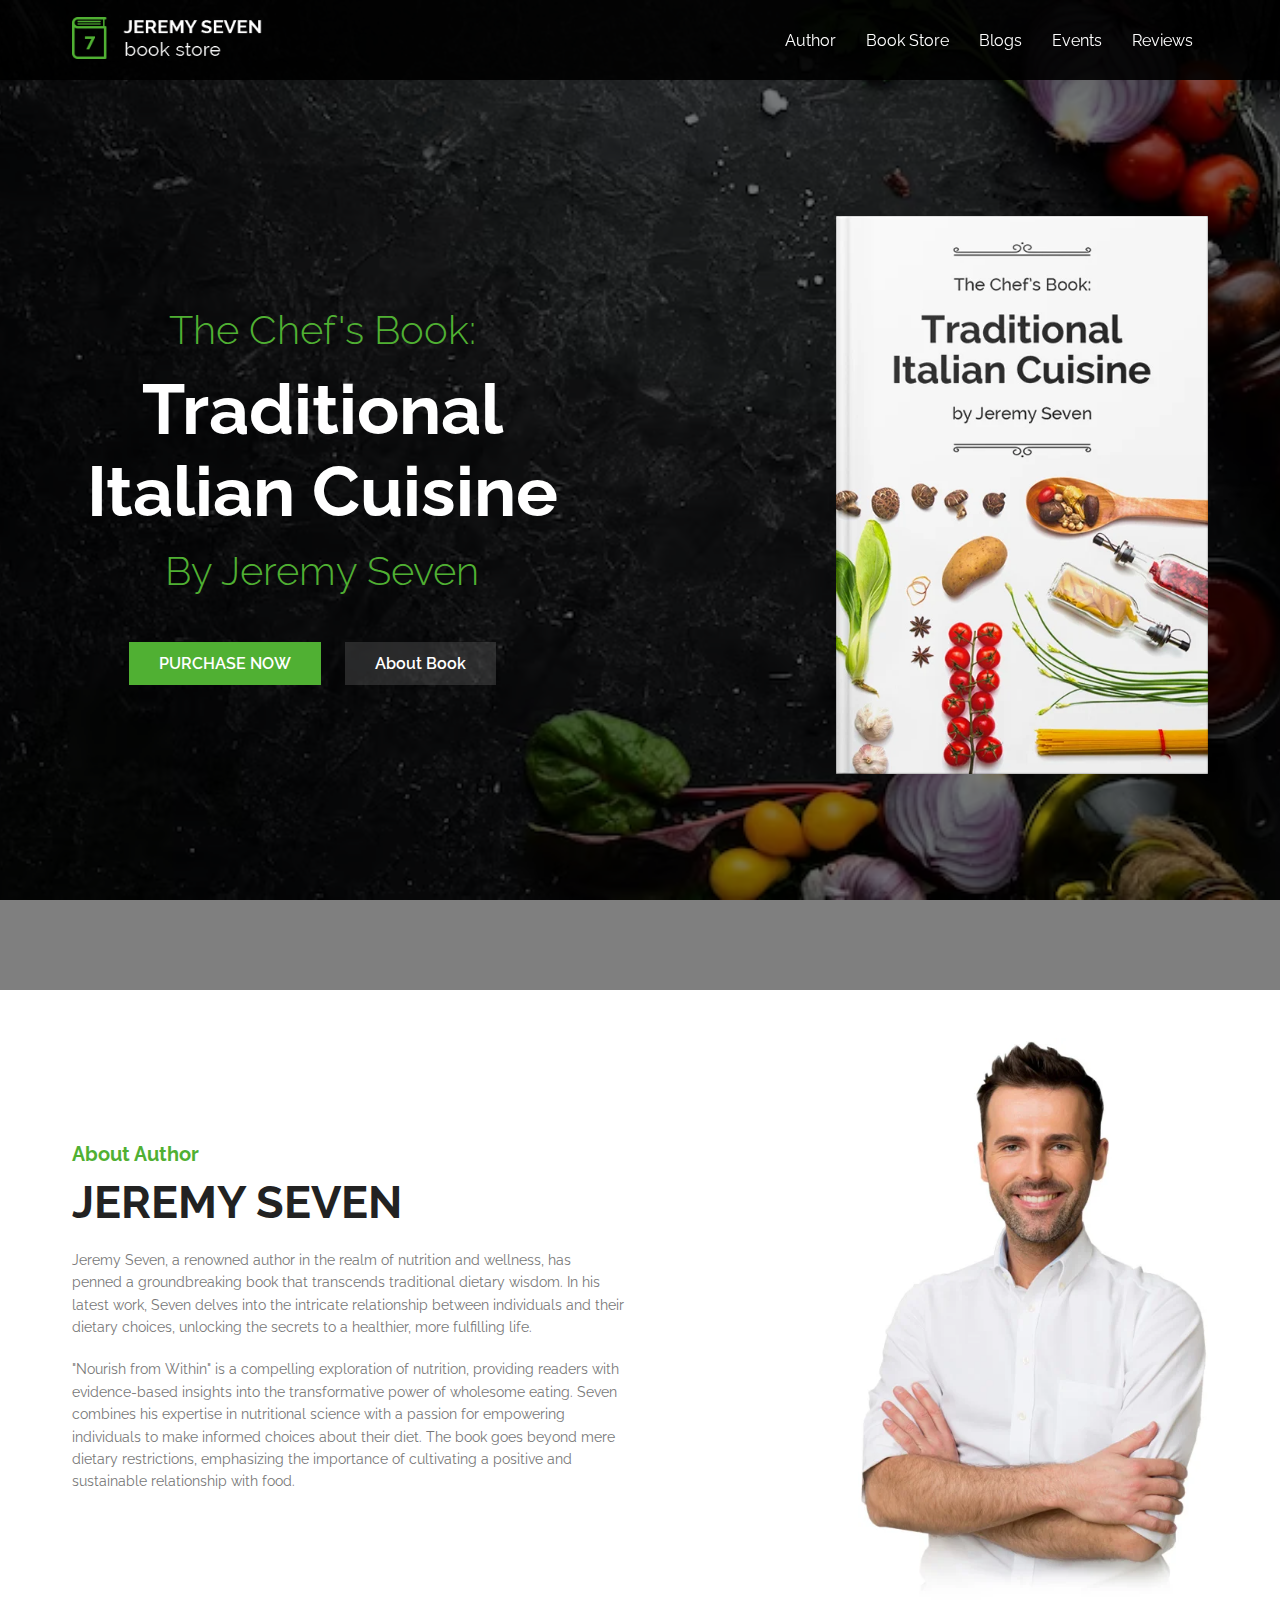
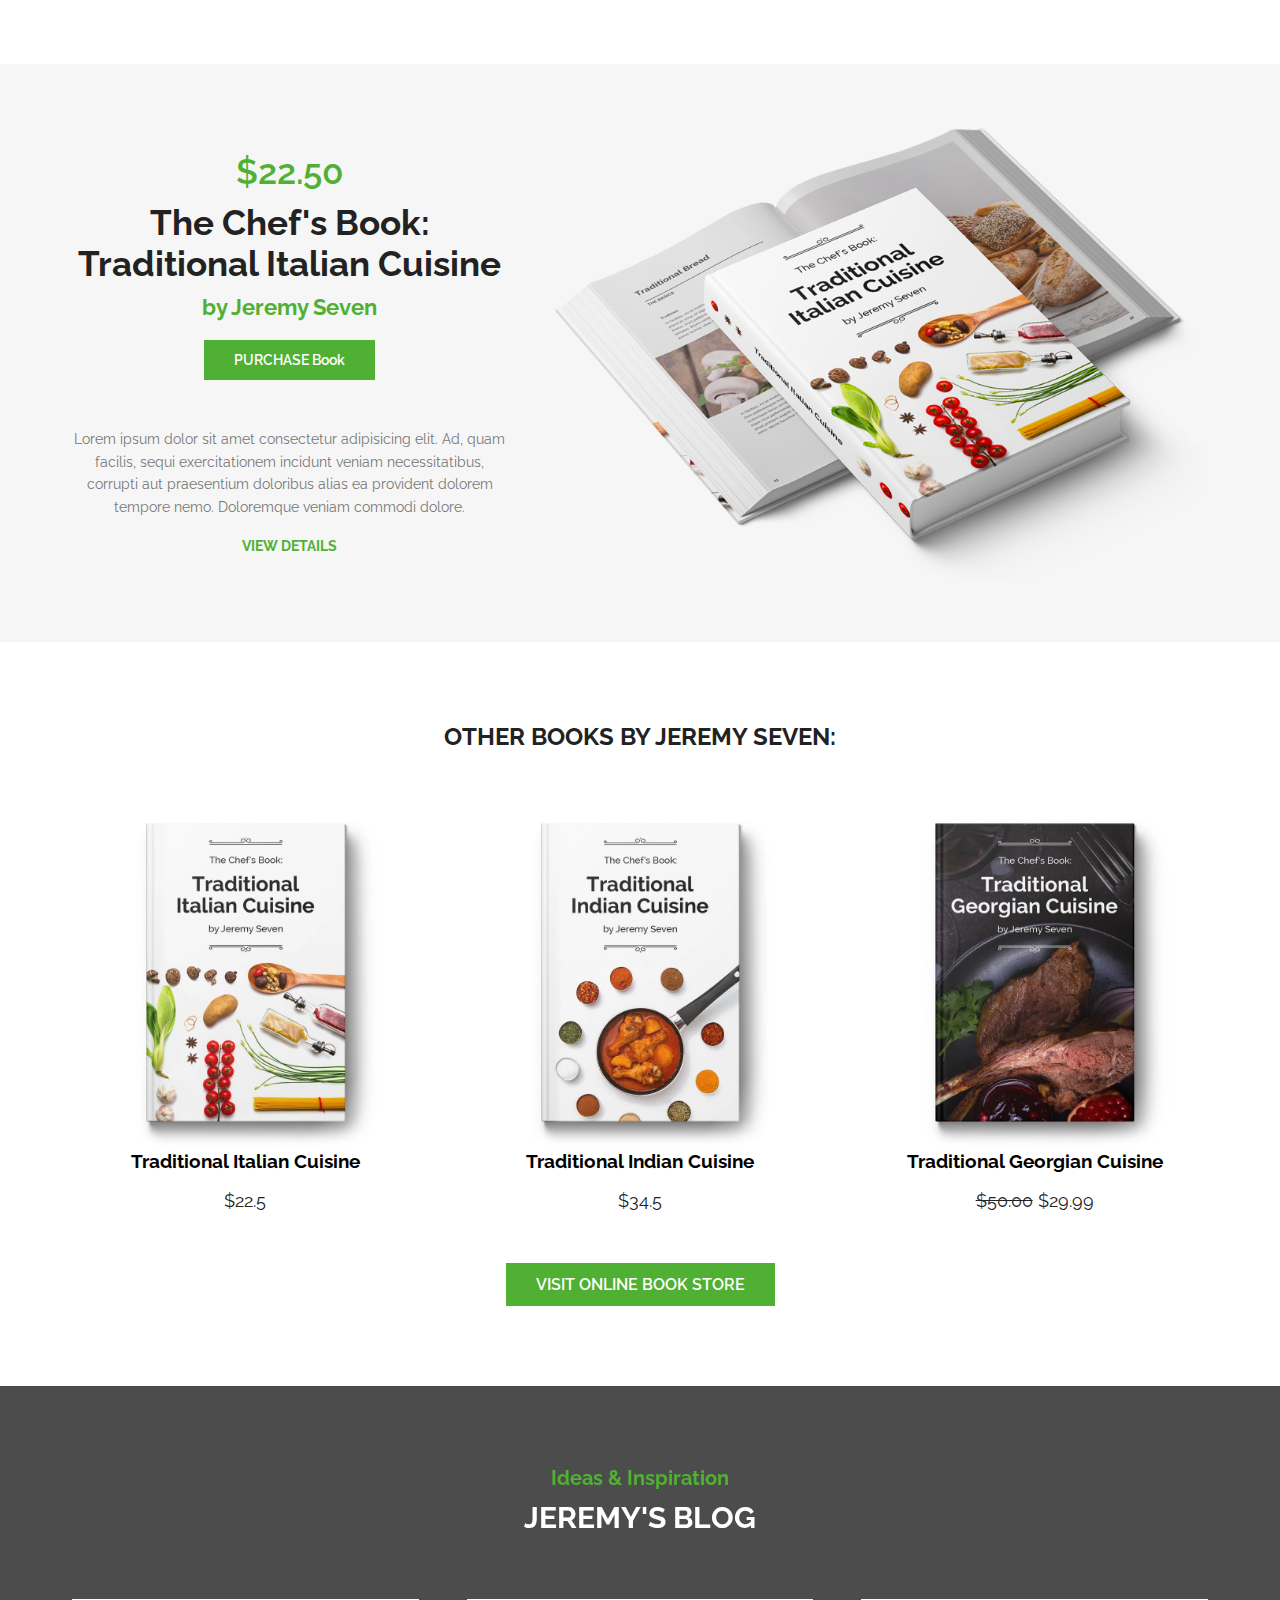
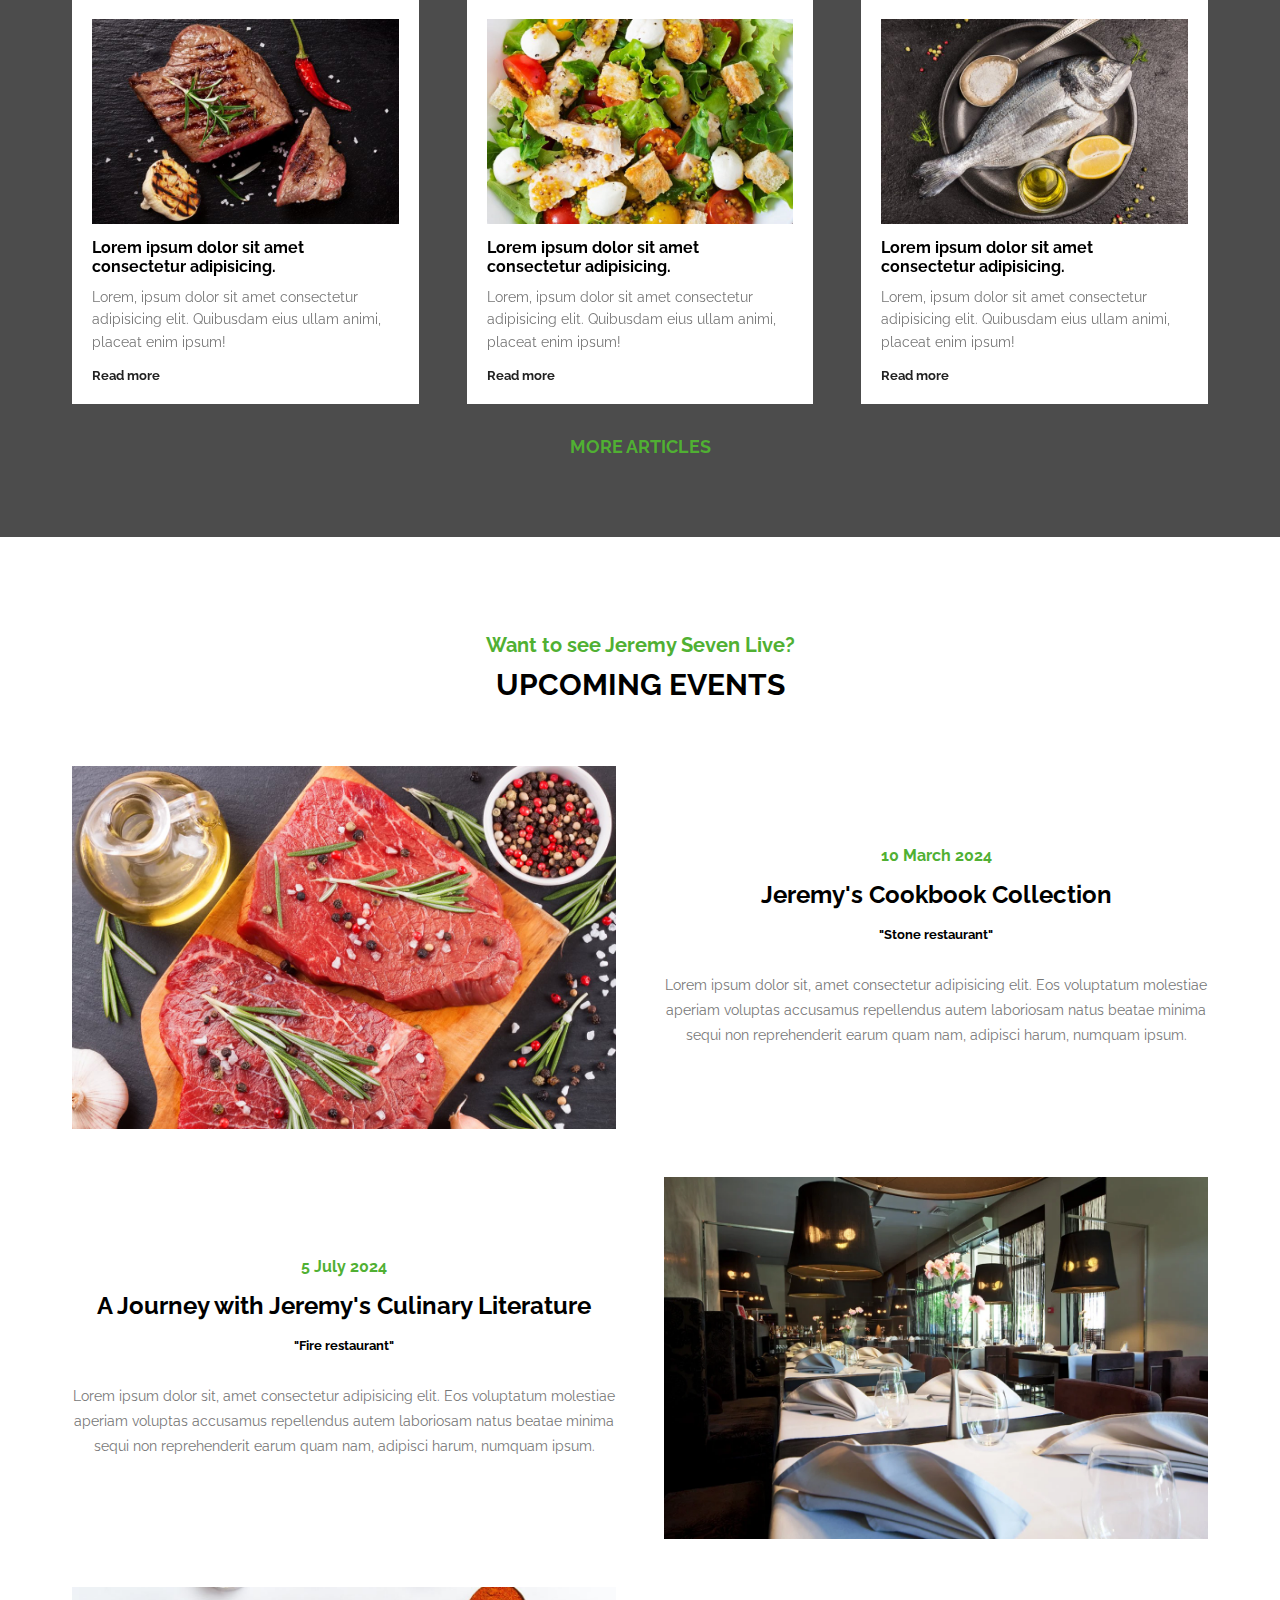
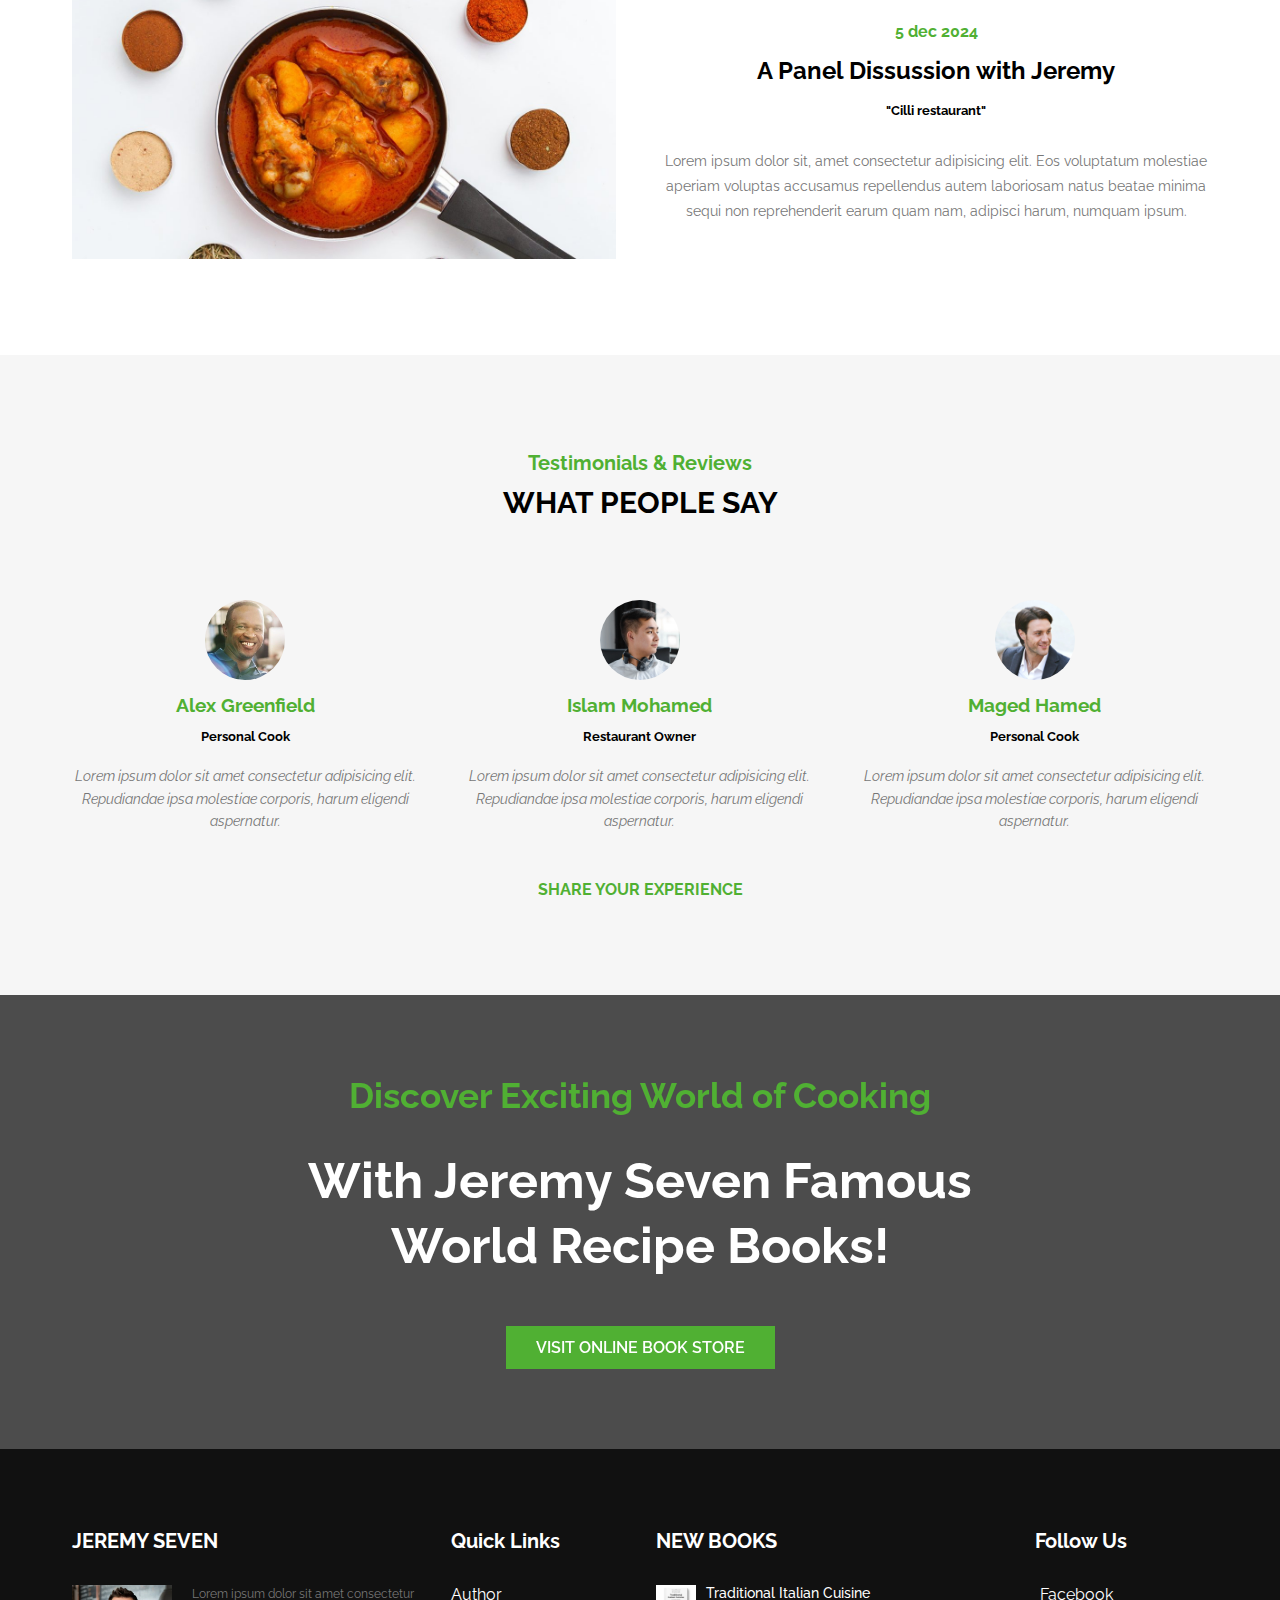
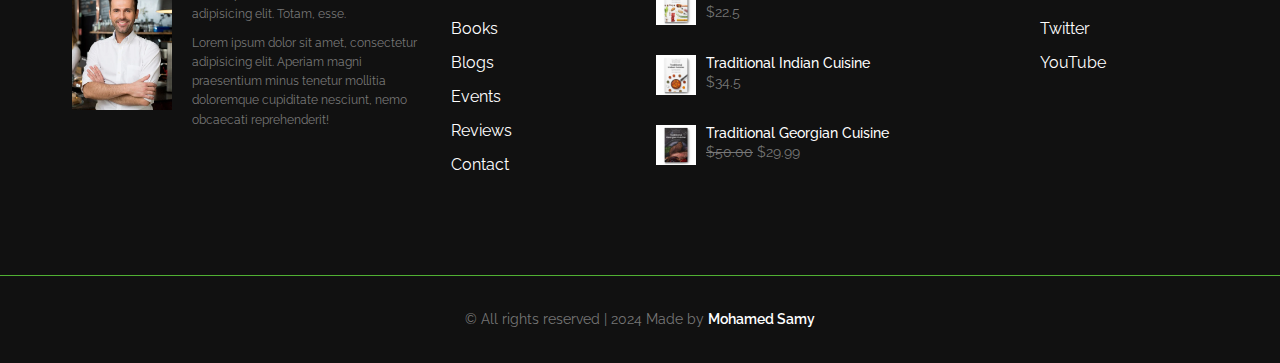
<file: index.html>
<!DOCTYPE html>
<html lang="en">
  <head>
    <meta charset="UTF-8" />
    <meta name="viewport" content="width=device-width, initial-scale=1.0" />
    <title>JEREMY SEVEN | Book store</title>
    <!-- Style -->
    <link rel="stylesheet" href="./css/style.css" />
    <!-- favicon -->
    <link rel="stylesheet" href="./favicon.ico" />
    <!-- font-awesome -->
    <link
      rel="stylesheet"
      href="https://cdnjs.cloudflare.com/ajax/libs/font-awesome/6.5.1/css/all.min.css"
      integrity="sha512-DTOQO9RWCH3ppGqcWaEA1BIZOC6xxalwEsw9c2QQeAIftl+Vegovlnee1c9QX4TctnWMn13TZye+giMm8e2LwA=="
      crossorigin="anonymous"
      referrerpolicy="no-referrer"
    />
  </head>
  <body>
    <!-- Header Start -->
    <header id="header">
      <div class="navbar">
        <nav>
          <a href="./index.html"
            ><img class="logo" src="./images/logo.webp" alt="logo"
          /></a>
          <ul>
            <li>
              <a href="#author"
                ><i class="fa-solid fa-circle-user"></i> Author</a
              >
            </li>
            <li>
              <a href="#books"><i class="fa-solid fa-book"></i> Book Store</a>
            </li>
            <li>
              <a href="#blogs"><i class="fa-solid fa-pen"></i> Blogs</a>
            </li>
            <li>
              <a href="#events"
                ><i class="fa-regular fa-calendar-check"></i> Events</a
              >
            </li>
            <li>
              <a href="#reviews"><i class="fa-solid fa-message"></i> Reviews</a>
            </li>
          </ul>
        </nav>
      </div>
      <div class="header-content">
        <div class="container">
          <div class="row">
            <div class="col">
              <span class="text-primary">The Chef's Book:</span>
              <h1>Traditional Italian Cuisine</h1>
              <span class="text-primary">By Jeremy Seven</span>
              <div class="links">
                <a class="btn btn-primary" href="#"
                  >PURCHASE NOW <i class="fa-solid fa-cart-shopping"></i
                ></a>
                <a href="#offer" class="btn btn-secondary"
                  >About Book <i class="fa-solid fa-book"></i
                ></a>
              </div>
            </div>
            <img src="./images/main-book.webp" alt="main-book" />
          </div>
        </div>
      </div>
    </header>
    <!-- Header End -->
    <main>
      <!-- Author start -->
      <section id="author">
        <div class="container">
          <div class="row">
            <div class="col">
              <span class="text-primary">About Author</span>
              <h2>JEREMY SEVEN</h2>
              <p>
                Jeremy Seven, a renowned author in the realm of nutrition and
                wellness, has penned a groundbreaking book that transcends
                traditional dietary wisdom. In his latest work, Seven delves
                into the intricate relationship between individuals and their
                dietary choices, unlocking the secrets to a healthier, more
                fulfilling life.
              </p>
              <p>
                "Nourish from Within" is a compelling exploration of nutrition,
                providing readers with evidence-based insights into the
                transformative power of wholesome eating. Seven combines his
                expertise in nutritional science with a passion for empowering
                individuals to make informed choices about their diet. The book
                goes beyond mere dietary restrictions, emphasizing the
                importance of cultivating a positive and sustainable
                relationship with food.
              </p>
            </div>
            <img src="./images/author.webp" alt="Jeremy Seven" />
          </div>
        </div>
      </section>
      <!-- Author End -->
      <!-- Offer start -->
      <section id="offer">
        <div class="container">
          <div class="row">
            <div class="col">
              <span class="text-primary">$22.50</span>
              <h2>The Chef's Book: Traditional Italian Cuisine</h2>
              <span class="author text-primary">by Jeremy Seven</span>
              <a class="btn btn-primary" href="#">PURCHASE Book</a>
              <p>
                Lorem ipsum dolor sit amet consectetur adipisicing elit. Ad,
                quam facilis, sequi exercitationem incidunt veniam
                necessitatibus, corrupti aut praesentium doloribus alias ea
                provident dolorem tempore nemo. Doloremque veniam commodi
                dolore.
              </p>
              <a href="#" class="btn-third"
                >VIEW DETAILS <i class="fa-solid fa-angle-right"></i
              ></a>
            </div>
            <img src="./images/offer-img.webp" alt="offer" />
          </div>
        </div>
      </section>
      <!-- Offer End -->

      <!-- Books start -->
      <section id="books">
        <div class="container">
          <h2>OTHER BOOKS BY JEREMY SEVEN:</h2>
          <div class="row">
            <div class="col">
              <img src="./images/book-1.webp" alt="book-1" />
              <h3>Traditional Italian Cuisine</h3>
              <p>$22.5</p>
            </div>
            <div class="col">
              <img src="./images/book-2.webp" alt="book-2" />
              <h3>Traditional Indian Cuisine</h3>
              <p>$34.5</p>
            </div>
            <div class="col">
              <img src="./images/book-3.webp" alt="book-3" />
              <h3>Traditional Georgian Cuisine</h3>
              <p><del>$50.00</del> $29.99</p>
            </div>
          </div>
          <a class="btn btn-primary" href="./books.html"
            >VISIT ONLINE BOOK STORE</a
          >
        </div>
      </section>
      <!-- Books End -->

      <!-- Blogs start -->
      <section id="blogs">
        <div class="overlay"></div>
        <div class="container">
          <div class="title">
            <span class="text-primary">Ideas & Inspiration</span>
            <h2>JEREMY'S BLOG</h2>
          </div>
          <div class="row">
            <div class="col">
              <img src="./images/blog-1.jpeg" alt="blog-1" />
              <h3>Lorem ipsum dolor sit amet consectetur adipisicing.</h3>
              <p>
                Lorem, ipsum dolor sit amet consectetur adipisicing elit.
                Quibusdam eius ullam animi, placeat enim ipsum!
              </p>
              <a href="#">Read more <i class="fa-solid fa-caret-right"></i></a>
            </div>
            <div class="col">
              <img src="./images/blog-2.jpeg" alt="blog-2" />
              <h3>Lorem ipsum dolor sit amet consectetur adipisicing.</h3>
              <p>
                Lorem, ipsum dolor sit amet consectetur adipisicing elit.
                Quibusdam eius ullam animi, placeat enim ipsum!
              </p>
              <a href="#">Read more <i class="fa-solid fa-caret-right"></i></a>
            </div>
            <div class="col">
              <img src="./images/blog-3.jpeg" alt="blog-3" />
              <h3>Lorem ipsum dolor sit amet consectetur adipisicing.</h3>
              <p>
                Lorem, ipsum dolor sit amet consectetur adipisicing elit.
                Quibusdam eius ullam animi, placeat enim ipsum!
              </p>
              <a href="#">Read more <i class="fa-solid fa-caret-right"></i></a>
            </div>
          </div>
          <a class="btn-third" href="#"
            >MORE ARTICLES <i class="fa-solid fa-chevron-right"></i
          ></a>
        </div>
      </section>
      <!-- Blogs End -->

      <!-- Events start -->
      <section id="events">
        <div class="container">
          <div class="title">
            <span class="text-primary">Want to see Jeremy Seven Live?</span>
            <h2>UPCOMING EVENTS</h2>
          </div>
          <div class="row">
            <img src="./images/events-1.jpeg" alt="events-1" />
            <div class="item">
              <span class="text-primary">10 March 2024</span>
              <h3>Jeremy's Cookbook Collection</h3>
              <small>"Stone restaurant"</small>
              <p>
                Lorem ipsum dolor sit, amet consectetur adipisicing elit. Eos
                voluptatum molestiae aperiam voluptas accusamus repellendus
                autem laboriosam natus beatae minima sequi non reprehenderit
                earum quam nam, adipisci harum, numquam ipsum.
              </p>
            </div>
            <div class="item">
              <span class="text-primary">5 July 2024</span>
              <h3>A Journey with Jeremy's Culinary Literature</h3>
              <small>"Fire restaurant"</small>
              <p>
                Lorem ipsum dolor sit, amet consectetur adipisicing elit. Eos
                voluptatum molestiae aperiam voluptas accusamus repellendus
                autem laboriosam natus beatae minima sequi non reprehenderit
                earum quam nam, adipisci harum, numquam ipsum.
              </p>
            </div>
            <img src="./images/events-2.webp" alt="events-2" />
            <img src="./images/events-3.jpeg" alt="events-3" />
            <div class="item">
              <span class="text-primary">5 dec 2024</span>
              <h3>A Panel Dissussion with Jeremy</h3>
              <small>"Cilli restaurant"</small>
              <p>
                Lorem ipsum dolor sit, amet consectetur adipisicing elit. Eos
                voluptatum molestiae aperiam voluptas accusamus repellendus
                autem laboriosam natus beatae minima sequi non reprehenderit
                earum quam nam, adipisci harum, numquam ipsum.
              </p>
            </div>
          </div>
        </div>
      </section>
      <!-- Events End -->

      <!-- Reviews start -->
      <section id="reviews">
        <div class="container">
          <div class="title">
            <span class="text-primary">Testimonials & Reviews</span>
            <h2>WHAT PEOPLE SAY</h2>
          </div>
          <div class="row">
            <div class="col">
              <img src="./images/person-1.webp" alt="Alex Greenfield" />
              <h3>Alex Greenfield</h3>
              <small>Personal Cook</small>
              <p>
                Lorem ipsum dolor sit amet consectetur adipisicing elit.
                Repudiandae ipsa molestiae corporis, harum eligendi aspernatur.
              </p>
            </div>
            <div class="col">
              <img src="./images/person-2.webp" alt="Islam Mohamed" />
              <h3>Islam Mohamed</h3>
              <small>Restaurant Owner</small>
              <p>
                Lorem ipsum dolor sit amet consectetur adipisicing elit.
                Repudiandae ipsa molestiae corporis, harum eligendi aspernatur.
              </p>
            </div>
            <div class="col">
              <img src="./images/person-3.jpeg" alt="Maged Hamed" />
              <h3>Maged Hamed</h3>
              <small>Personal Cook</small>
              <p>
                Lorem ipsum dolor sit amet consectetur adipisicing elit.
                Repudiandae ipsa molestiae corporis, harum eligendi aspernatur.
              </p>
            </div>
          </div>
          <a class="btn-third" href="./contact.html"
            >SHARE YOUR EXPERIENCE <i class="fa-solid fa-angle-right"></i
          ></a>
        </div>
      </section>
      <!-- Reviews End -->

      <!-- Discover strat -->
      <section id="discover">
        <div class="overlay"></div>
        <span class="text-primary">Discover Exciting World of Cooking</span>
        <h2>With Jeremy Seven Famous World Recipe Books!</h2>
        <a class="btn btn-primary" href="./books.html"
          >VISIT ONLINE BOOK STORE</a
        >
      </section>
      <!-- Discover End -->
    </main>

    <!-- footer start -->
    <footer id="footer">
      <div class="container">
        <div class="footer-top">
          <!-- col 1 -->
          <div class="col-1">
            <h2>JEREMY SEVEN</h2>
            <div class="col-1-content">
              <img src="./images/author-footer.webp" alt="JEREMY SEVEN" />
              <div>
                <p>
                  Lorem ipsum dolor sit amet consectetur adipisicing elit.
                  Totam, esse.
                </p>
                <p>
                  Lorem ipsum dolor sit amet, consectetur adipisicing elit.
                  Aperiam magni praesentium minus tenetur mollitia doloremque
                  cupiditate nesciunt, nemo obcaecati reprehenderit!
                </p>
              </div>
            </div>
          </div>
          <!-- Col 2 -->
          <div class="col-2">
            <h2>Quick Links</h2>
            <ul>
              <li><a href="author">Author</a></li>
              <li><a href="books">Books</a></li>
              <li><a href="blogs">Blogs</a></li>
              <li><a href="events">Events</a></li>
              <li><a href="reviews">Reviews</a></li>
              <li><a href="./contact.html">Contact</a></li>
            </ul>
          </div>

          <!-- Col 3 -->
          <div class="col-3">
            <h2>NEW BOOKS</h2>
            <!-- Book 1 -->
            <div class="book">
              <img src="./images/book-1.webp" alt="book-1" />
              <div>
                <h3>Traditional Italian Cuisine</h3>
                <p>$22.5</p>
              </div>
            </div>
            <!-- Book 2 -->
            <div class="book">
              <img src="./images/book-2.webp" alt="book-2" />
              <div>
                <h3>Traditional Indian Cuisine</h3>
                <p>$34.5</p>
              </div>
            </div>
            <!-- Book 3 -->
            <div class="book">
              <img src="./images/book-3.webp" alt="book-3" />
              <div>
                <h3>Traditional Georgian Cuisine</h3>
                <p><del>$50.00</del> $29.99</p>
              </div>
            </div>
          </div>

          <!-- col 4-->
          <div class="col-4">
            <h2>Follow Us</h2>
            <ul>
              <li>
                <a href="#"><i class="fa-brands fa-facebook"></i> Facebook</a>
              </li>
              <li>
                <a href="#"><i class="fa-brands fa-twitter"></i> Twitter</a>
              </li>
              <li>
                <a href="#"><i class="fa-brands fa-youtube"></i> YouTube</a>
              </li>
            </ul>
          </div>
        </div>
      </div>
      <div class="copyright">
        <p>© All rights reserved | 2024 Made by <a href="#">Mohamed Samy</a></p>
      </div>
    </footer>
    <!-- footer End -->
  </body>
</html>
</file>
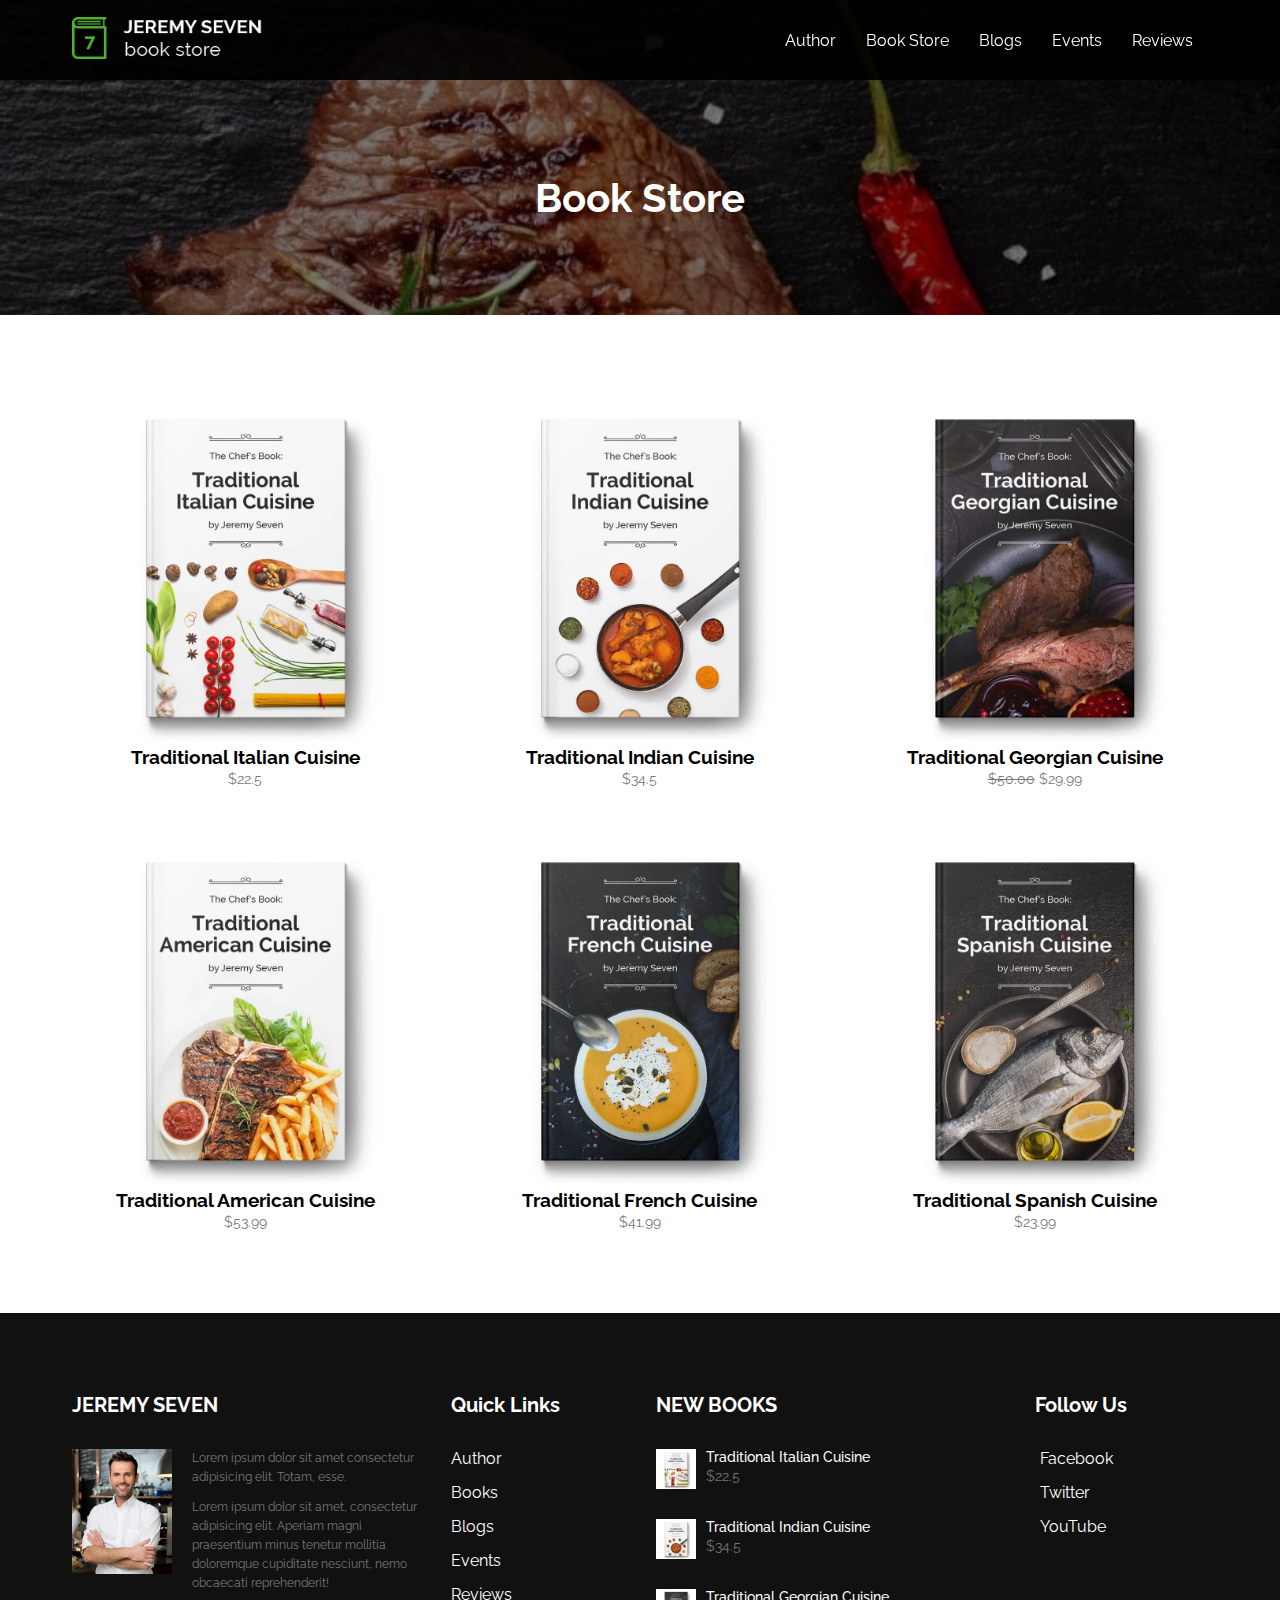
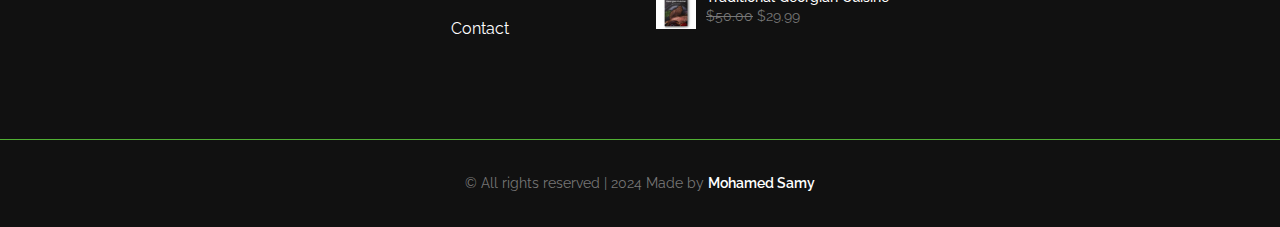
<file: books.html>
<!DOCTYPE html>
<html lang="en">
  <head>
    <meta charset="UTF-8" />
    <meta name="viewport" content="width=device-width, initial-scale=1.0" />
    <title>JEREMY SEVEN | Book store</title>
    <!-- Style -->
    <link rel="stylesheet" href="./css/style.css" />
    <!-- favicon -->
    <link rel="stylesheet" href="./favicon.ico" />
    <!-- font-awesome -->
    <link
      rel="stylesheet"
      href="https://cdnjs.cloudflare.com/ajax/libs/font-awesome/6.5.1/css/all.min.css"
      integrity="sha512-DTOQO9RWCH3ppGqcWaEA1BIZOC6xxalwEsw9c2QQeAIftl+Vegovlnee1c9QX4TctnWMn13TZye+giMm8e2LwA=="
      crossorigin="anonymous"
      referrerpolicy="no-referrer"
    />
  </head>
  <body>
    <!-- Header Start -->
    <header id="books-page-header">
      <div class="navbar">
        <nav>
          <a href="./index.html"
            ><img class="logo" src="./images/logo.webp" alt="logo"
          /></a>
          <ul>
            <li>
              <a href="./index.html#author"
                ><i class="fa-solid fa-circle-user"></i> Author</a
              >
            </li>
            <li>
              <a href="./index.html#books"
                ><i class="fa-solid fa-book"></i> Book Store</a
              >
            </li>
            <li>
              <a href="./index.html#blogs"
                ><i class="fa-solid fa-pen"></i> Blogs</a
              >
            </li>
            <li>
              <a href="./index.html#events"
                ><i class="fa-regular fa-calendar-check"></i> Events</a
              >
            </li>
            <li>
              <a href="./index.html#reviews"
                ><i class="fa-solid fa-message"></i> Reviews</a
              >
            </li>
          </ul>
        </nav>
      </div>
      <div class="header-content">
        <div class="overlay"></div>
        <h1>Book Store</h1>
      </div>
    </header>
    <!-- Header End -->

    <main>
      <!-- all-books -->
      <section id="all-books">
        <div class="container">
          <div class="row">
            <div class="item">
              <img src="./images/book-1.webp" alt="book-1" />
              <h3>Traditional Italian Cuisine</h3>
              <p>$22.5</p>
            </div>
            <div class="item">
              <img src="./images/book-2.webp" alt="book-2" />
              <h3>Traditional Indian Cuisine</h3>
              <p>$34.5</p>
            </div>
            <div class="item">
              <img src="./images/book-3.webp" alt="book-3" />
              <h3>Traditional Georgian Cuisine</h3>
              <p><del>$50.00</del> $29.99</p>
            </div>
            <div class="item">
              <img src="./images/book-4.webp" alt="book-4" />
              <h3>Traditional American Cuisine</h3>
              <p>$53.99</p>
            </div>
            <div class="item">
              <img src="./images/book-5.webp" alt="book-5" />
              <h3>Traditional French Cuisine</h3>
              <p>$41.99</p>
            </div>
            <div class="item">
              <img src="./images/book-6.jpeg" alt="book-6" />
              <h3>Traditional Spanish Cuisine</h3>
              <p>$23.99</p>
            </div>
          </div>
        </div>
      </section>
    </main>

    <!-- footer start -->
    <footer id="footer">
      <div class="container">
        <div class="footer-top">
          <!-- col 1 -->
          <div class="col-1">
            <h2>JEREMY SEVEN</h2>
            <div class="col-1-content">
              <img src="./images/author-footer.webp" alt="JEREMY SEVEN" />
              <div>
                <p>
                  Lorem ipsum dolor sit amet consectetur adipisicing elit.
                  Totam, esse.
                </p>
                <p>
                  Lorem ipsum dolor sit amet, consectetur adipisicing elit.
                  Aperiam magni praesentium minus tenetur mollitia doloremque
                  cupiditate nesciunt, nemo obcaecati reprehenderit!
                </p>
              </div>
            </div>
          </div>
          <!-- Col 2 -->
          <div class="col-2">
            <h2>Quick Links</h2>
            <ul>
              <li><a href="author">Author</a></li>
              <li><a href="books">Books</a></li>
              <li><a href="blogs">Blogs</a></li>
              <li><a href="events">Events</a></li>
              <li><a href="reviews">Reviews</a></li>
              <li><a href="./contact.html">Contact</a></li>
            </ul>
          </div>

          <!-- Col 3 -->
          <div class="col-3">
            <h2>NEW BOOKS</h2>
            <!-- Book 1 -->
            <div class="book">
              <img src="./images/book-1.webp" alt="book-1" />
              <div>
                <h3>Traditional Italian Cuisine</h3>
                <p>$22.5</p>
              </div>
            </div>
            <!-- Book 2 -->
            <div class="book">
              <img src="./images/book-2.webp" alt="book-2" />
              <div>
                <h3>Traditional Indian Cuisine</h3>
                <p>$34.5</p>
              </div>
            </div>
            <!-- Book 3 -->
            <div class="book">
              <img src="./images/book-3.webp" alt="book-3" />
              <div>
                <h3>Traditional Georgian Cuisine</h3>
                <p><del>$50.00</del> $29.99</p>
              </div>
            </div>
          </div>

          <!-- col 4-->
          <div class="col-4">
            <h2>Follow Us</h2>
            <ul>
              <li>
                <a href="#"><i class="fa-brands fa-facebook"></i> Facebook</a>
              </li>
              <li>
                <a href="#"><i class="fa-brands fa-twitter"></i> Twitter</a>
              </li>
              <li>
                <a href="#"><i class="fa-brands fa-youtube"></i> YouTube</a>
              </li>
            </ul>
          </div>
        </div>
      </div>
      <div class="copyright">
        <p>© All rights reserved | 2024 Made by <a href="#">Mohamed Samy</a></p>
      </div>
    </footer>
    <!-- footer End -->
  </body>
</html>
</file>
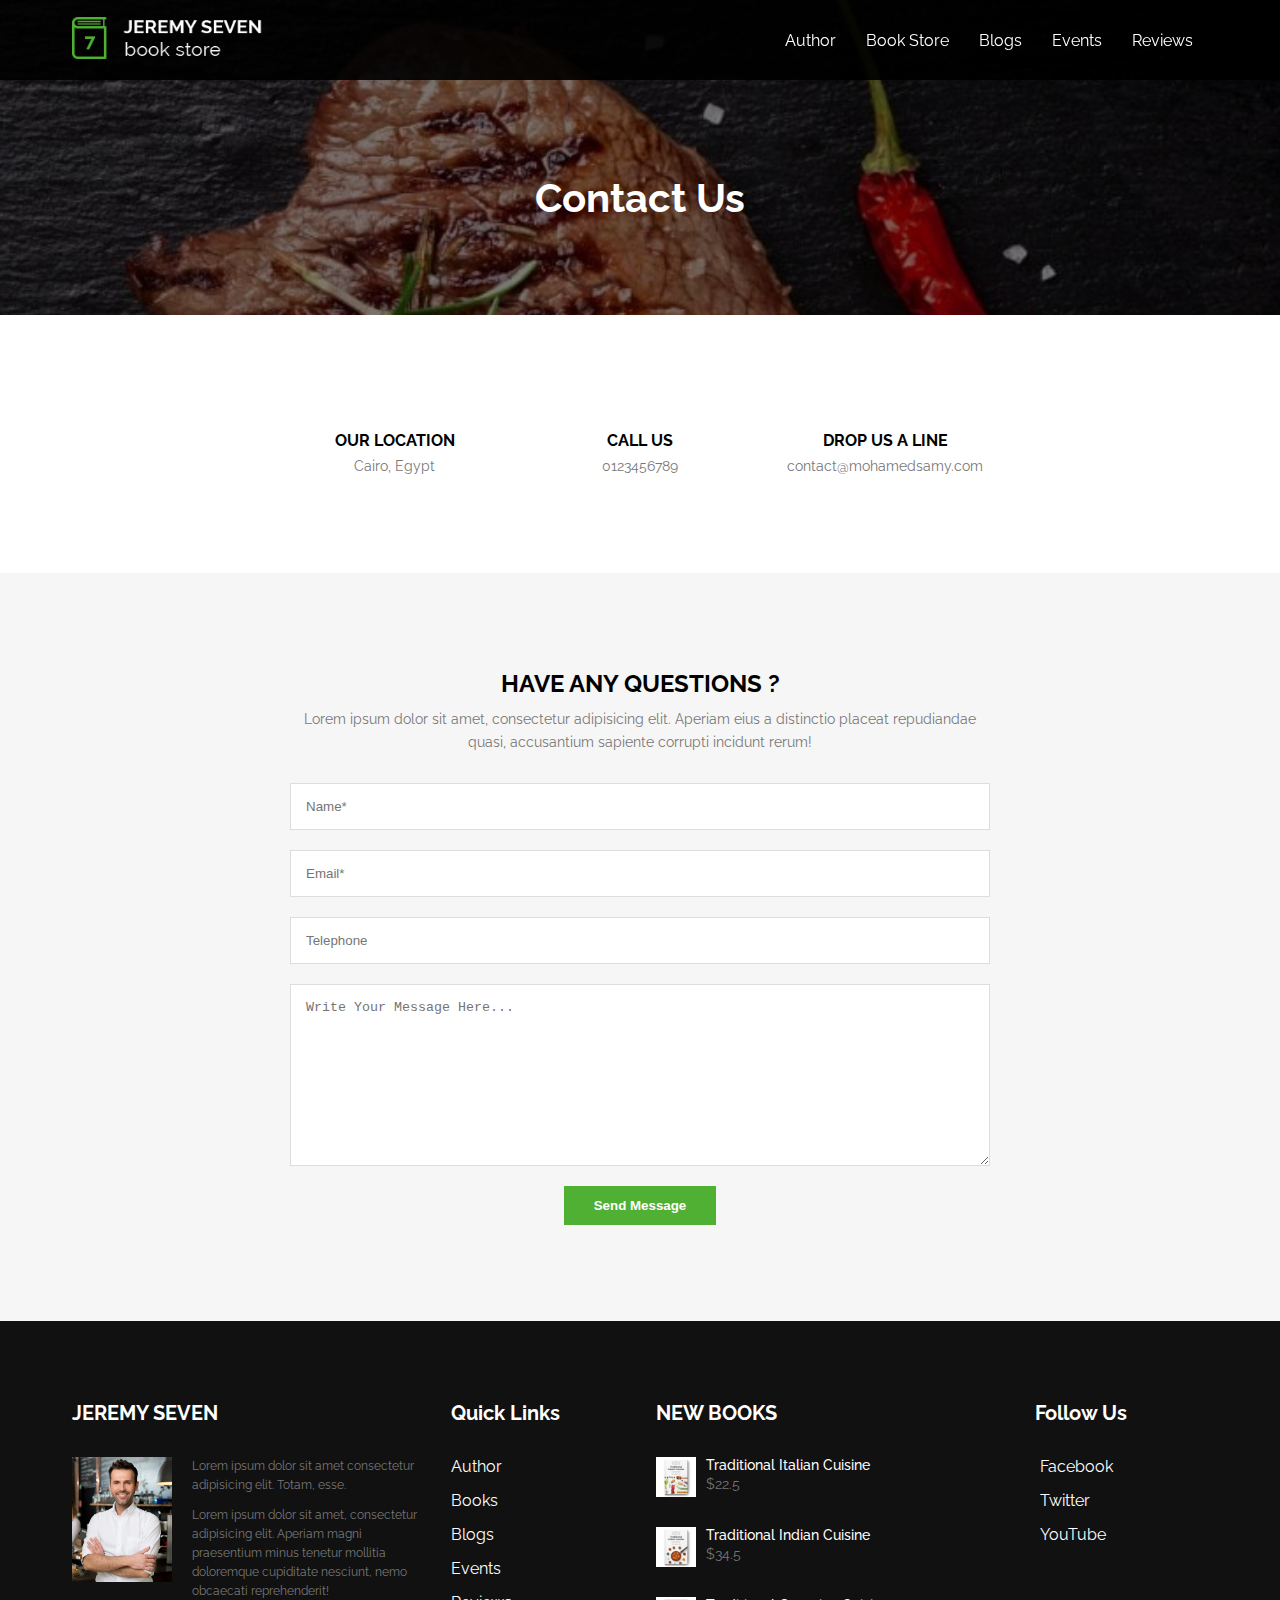
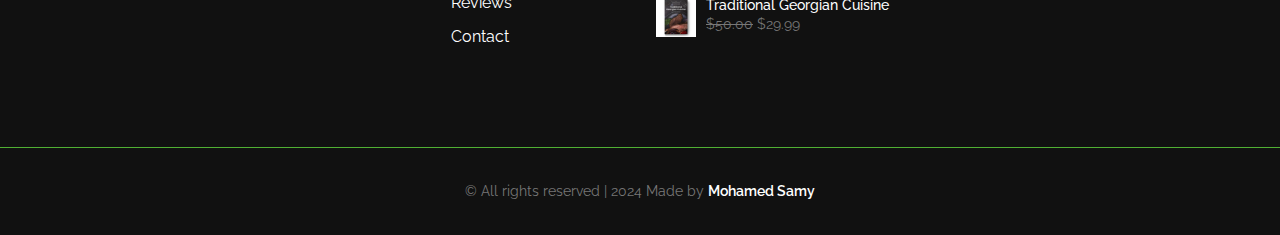
<file: contact.html>
<!DOCTYPE html>
<html lang="en">
  <head>
    <meta charset="UTF-8" />
    <meta name="viewport" content="width=device-width, initial-scale=1.0" />
    <title>JEREMY SEVEN | Book store</title>
    <!-- Style -->
    <link rel="stylesheet" href="./css/style.css" />
    <!-- favicon -->
    <link rel="stylesheet" href="./favicon.ico" />
    <!-- font-awesome -->
    <link
      rel="stylesheet"
      href="https://cdnjs.cloudflare.com/ajax/libs/font-awesome/6.5.1/css/all.min.css"
      integrity="sha512-DTOQO9RWCH3ppGqcWaEA1BIZOC6xxalwEsw9c2QQeAIftl+Vegovlnee1c9QX4TctnWMn13TZye+giMm8e2LwA=="
      crossorigin="anonymous"
      referrerpolicy="no-referrer"
    />
  </head>
  <body>
    <!-- Header Start -->
    <header id="contact-page-header">
      <div class="navbar">
        <nav>
          <a href="./index.html"
            ><img class="logo" src="./images/logo.webp" alt="logo"
          /></a>
          <ul>
            <li>
              <a href="./index.html#author"
                ><i class="fa-solid fa-circle-user"></i> Author</a
              >
            </li>
            <li>
              <a href="./index.html#books"
                ><i class="fa-solid fa-book"></i> Book Store</a
              >
            </li>
            <li>
              <a href="./index.html#blogs"
                ><i class="fa-solid fa-pen"></i> Blogs</a
              >
            </li>
            <li>
              <a href="./index.html#events"
                ><i class="fa-regular fa-calendar-check"></i> Events</a
              >
            </li>
            <li>
              <a href="./index.html#reviews"
                ><i class="fa-solid fa-message"></i> Reviews</a
              >
            </li>
          </ul>
        </nav>
      </div>
      <div class="header-content">
        <div class="overlay"></div>
        <h1>Contact Us</h1>
      </div>
    </header>
    <!-- Header End -->

    <main>
      <!-- info start -->
      <section id="info">
        <div class="row">
          <div class="col">
            <i class="fa-regular fa-map"></i>
            <h2>OUR LOCATION</h2>
            <p>Cairo, Egypt</p>
          </div>
          <div class="col">
            <i class="fa-solid fa-phone"></i>
            <h2>CALL US</h2>
            <p>0123456789</p>
          </div>
          <div class="col">
            <i class="fa-regular fa-envelope"></i>
            <h2>DROP US A LINE</h2>
            <p>contact@mohamedsamy.com</p>
          </div>
        </div>
      </section>
      <!-- info End -->
      <!-- contact start -->
      <section id="contact">
        <div class="contact-content">
          <h2>HAVE ANY QUESTIONS ?</h2>
          <p>
            Lorem ipsum dolor sit amet, consectetur adipisicing elit. Aperiam
            eius a distinctio placeat repudiandae quasi, accusantium sapiente
            corrupti incidunt rerum!
          </p>
          <form id="form">
            <input type="text" name="Name" placeholder="Name*" required />
            <input type="email" name="Email" placeholder="Email*" required />
            <input
              type="number"
              name="Phone"
              placeholder="Telephone"
              required
            />
            <textarea
              name="Message"
              cols="30"
              rows="10"
              placeholder="Write Your Message Here..."
            ></textarea>
            <button class="btn btn-primary" type="submit">Send Message</button>
          </form>
        </div>
      </section>
      <!-- contact End -->
    </main>

    <!-- footer start -->
    <footer id="footer">
      <div class="container">
        <div class="footer-top">
          <!-- col 1 -->
          <div class="col-1">
            <h2>JEREMY SEVEN</h2>
            <div class="col-1-content">
              <img src="./images/author-footer.webp" alt="JEREMY SEVEN" />
              <div>
                <p>
                  Lorem ipsum dolor sit amet consectetur adipisicing elit.
                  Totam, esse.
                </p>
                <p>
                  Lorem ipsum dolor sit amet, consectetur adipisicing elit.
                  Aperiam magni praesentium minus tenetur mollitia doloremque
                  cupiditate nesciunt, nemo obcaecati reprehenderit!
                </p>
              </div>
            </div>
          </div>
          <!-- Col 2 -->
          <div class="col-2">
            <h2>Quick Links</h2>
            <ul>
              <li><a href="author">Author</a></li>
              <li><a href="books">Books</a></li>
              <li><a href="blogs">Blogs</a></li>
              <li><a href="events">Events</a></li>
              <li><a href="reviews">Reviews</a></li>
              <li><a href="./contact.html">Contact</a></li>
            </ul>
          </div>

          <!-- Col 3 -->
          <div class="col-3">
            <h2>NEW BOOKS</h2>
            <!-- Book 1 -->
            <div class="book">
              <img src="./images/book-1.webp" alt="book-1" />
              <div>
                <h3>Traditional Italian Cuisine</h3>
                <p>$22.5</p>
              </div>
            </div>
            <!-- Book 2 -->
            <div class="book">
              <img src="./images/book-2.webp" alt="book-2" />
              <div>
                <h3>Traditional Indian Cuisine</h3>
                <p>$34.5</p>
              </div>
            </div>
            <!-- Book 3 -->
            <div class="book">
              <img src="./images/book-3.webp" alt="book-3" />
              <div>
                <h3>Traditional Georgian Cuisine</h3>
                <p><del>$50.00</del> $29.99</p>
              </div>
            </div>
          </div>

          <!-- col 4-->
          <div class="col-4">
            <h2>Follow Us</h2>
            <ul>
              <li>
                <a href="#"><i class="fa-brands fa-facebook"></i> Facebook</a>
              </li>
              <li>
                <a href="#"><i class="fa-brands fa-twitter"></i> Twitter</a>
              </li>
              <li>
                <a href="#"><i class="fa-brands fa-youtube"></i> YouTube</a>
              </li>
            </ul>
          </div>
        </div>
      </div>
      <div class="copyright">
        <p>© All rights reserved | 2024 Made by <a href="#">Mohamed Samy</a></p>
      </div>
    </footer>
    <!-- footer End -->
  </body>
</html>
</file>
<file: css/style.css>
@import url("https://fonts.googleapis.com/css2?family=Raleway:ital,wght@0,100..900;1,100..900&display=swap");

* {
  margin: 0;
  padding: 0;
  box-sizing: border-box;
}
body {
  font-family: "Raleway", sans-serif;
}

html {
  scroll-behavior: smooth;
}

:root {
  --light-green: #50b033;
  --light-gray: #777;
  --black: #222;
  --bg-footer: #111;
  --bg-white: #f6f6f6;
}

ul {
  list-style: none;
}

a {
  text-decoration: none;
}

p {
  color: var(--light-gray);
  font-size: 14px;
  line-height: 1.6;
}
/* Utility Classes */
.container {
  max-width: 1200px;
  margin: auto;
  padding: 0 2rem;
}
.text-primary {
  color: var(--light-green);
}
.btn {
  display: inline-block;
  padding: 12px 30px;
  font-weight: 600;
  border: none;
  cursor: pointer;
  transition: all 0.3s ease;
}
.btn-primary {
  background: var(--light-green);
  color: #fff;
}
.btn-primary:hover {
  background-color: rgb(103, 221, 67);
}
.btn-secondary {
  background-color: rgba(119, 119, 119, 0.3);
  color: #fff;
}
.btn-secondary:hover {
  background-color: rgba(119, 119, 119, 0.5);
}
.btn-third {
  color: var(--light-green);
  font-weight: 700;
  transition: ease 0.3s all;
}
.btn-third:hover {
  transform: translateX(5px);
}
.title {
  text-align: center;
}
.title span {
  font-weight: 700;
  font-size: 20px;
}
.title h2 {
  margin-top: 10px;
  font-size: 30px;
}
/* header Start */
#header {
  position: relative;
  z-index: 1;
  background: url("../images/bg-home.avif") no-repeat center center/cover fixed;
}
#header::before {
  content: "";
  position: absolute;
  top: 0;
  left: 0;
  width: 100%;
  height: 100%;
  background-color: rgba(0, 0, 0, 0.5);
  z-index: -1;
}
.navbar {
  position: fixed;
  background-color: rgba(0, 0, 0, 0.9);
  width: 100%;
  z-index: 3;
}
.navbar nav {
  display: flex;
  justify-content: space-between;
  align-items: center;
  min-height: 80px;
  max-width: 1200px;
  margin: auto;
  padding: 0 2rem;
}
.navbar .logo {
  width: 200px;
}
.navbar nav ul {
  display: flex;
}
.navbar nav ul li a {
  color: #fff;
  margin: 0 15px;
  padding-bottom: 15px;
  transition: all 0.3s ease;
}
.navbar nav ul li a:hover {
  padding-bottom: 5px;
  border-bottom: 2px solid var(--light-green);
}
#header .header-content .row {
  display: grid;
  grid-template-columns: 2fr 1fr;
  column-gap: 20px;
  align-items: center;
  justify-content: center;
  min-height: 110vh;
}
#header .header-content .row .col {
  max-width: 500px;
  text-align: center;
}
#header .header-content .row .col h1 {
  color: #fff;
  font-size: 70px;
  margin: 15px 0;
}
#header .header-content .row .col span {
  font-size: 40px;
  font-weight: 300;
}
#header .header-content .row .col .links {
  margin-top: 3rem;
}
#header .header-content .row .col .links a {
  margin-right: 20px;
}
#header .header-content .row img {
  max-width: 100%;
}

/* header End */
/* Author Start*/
#author {
  padding: 3rem 0;
}
#author .row {
  display: grid;
  grid-template-columns: repeat(2, 1fr);
  column-gap: 2rem;
  align-items: center;
}
#author .row .col span {
  font-size: 20px;
  font-weight: 700;
}
#author .row .col h2 {
  margin: 10px 0;
  font-size: 45px;
  color: var(--black);
}
#author .row .col p {
  margin: 20px 0;
}
#author .row img {
  max-width: 350px;
  justify-self: end;
}
/* Author End*/

/* offer start */
#offer {
  background-color: var(--bg-white);
  padding: 4rem 0;
  text-align: center;
}
#offer .row {
  display: grid;
  grid-template-columns: 1fr 1.5fr;
  column-gap: 3rem;
  align-items: center;
}
#offer .row .col span:first-child {
  font-size: 35px;
  font-weight: 600;
}
#offer .row .col h2 {
  font-size: 35px;
  margin: 10px 0;
  color: var(--black);
}
#offer .row .col p {
  margin-top: 3rem;
}
#offer .row .col .author {
  font-size: 22px;
  display: block;
  font-weight: 700;
}
#offer .row .col a {
  display: inline-block;
  margin-top: 20px;
  font-size: 14px;
}
#offer .row img,
#blogs .row img,
#events .row img {
  max-width: 100%;
}
/* offer End */

/* Books start */
#books,
#all-books {
  padding: 5rem 0;
  text-align: center;
}
#books h2 {
  color: var(--black);
}
#books .row img {
  max-width: 100%;
}
#books .row {
  display: grid;
  grid-template-columns: repeat(3, 1fr);
  column-gap: 3rem;
  margin: 3rem 0;
}
#books .row p {
  font-size: 18px;
  margin-top: 15px;
  color: var(--black);
}
/* Books End */

/* Blogs start */
#blogs,
#discover {
  background: url("../images/bg-food.jpeg") no-repeat center center/cover fixed;
  padding: 5rem 0;
  position: relative;
  z-index: 1;
}
#blogs h2 {
  color: #fff;
}
#blogs .row {
  display: grid;
  grid-template-columns: repeat(3, 1fr);
  column-gap: 3rem;
  margin-top: 4rem;
}
#blogs .row .col {
  background-color: #fff;
  padding: 20px;
}
#blogs .row .col h3 {
  font-size: 16px;
  margin: 10px 0;
}
#blogs .row .col a {
  display: inline-block;
  margin-top: 15px;
  font-size: 13px;
  color: var(--black);
  font-weight: 700;
}
#blogs .btn-third {
  display: block;
  text-align: center;
  font-size: 18px;
  margin-top: 2rem;
}
#blogs .overlay,
#discover .overlay {
  position: absolute;
  top: 0;
  left: 0;
  width: 100%;
  height: 100%;
  background-color: rgba(0, 0, 0, 0.7);
  z-index: -1;
}
/* Blogs End */

/* Events start */
#events {
  padding: 6rem 0;
}
#events .row {
  display: grid;
  grid-template-columns: repeat(2, 1fr);
  gap: 3rem;
  margin-top: 4rem;
  text-align: center;
  align-items: center;
}
#events .row .item span,
#events .row .item small {
  font-weight: 700;
}
#events .row .item h3 {
  margin: 15px 0;
  font-size: 24px;
}
#events .row .item p {
  margin-top: 30px;
  line-height: 1.8;
}
/* Events End */

/* Reviews start */
#reviews {
  padding: 6rem 0;
  background-color: var(--bg-white);
  text-align: center;
}
#reviews .row {
  display: grid;
  grid-template-columns: repeat(3, 1fr);
  column-gap: 3rem;
  margin-top: 5rem;
}
#reviews .row .col img {
  border-radius: 50%;
  width: 80px;
}
#reviews .row .col h3 {
  margin: 10px 0;
  color: var(--light-green);
}
#reviews .row .col small {
  font-weight: 700;
}
#reviews .row .col p {
  margin-top: 20px;
  font-style: italic;
}
#reviews .btn-third {
  display: inline-block;
  margin-top: 3rem;
}
/* Reviews End */

/* discover start */
#discover {
  text-align: center;
}
#discover span {
  font-size: 35px;
  font-weight: 700;
}
#discover h2 {
  color: #fff;
  font-size: 50px;
  max-width: 700px;
  margin: 2rem auto 3rem;
  line-height: 1.3;
}
/* discover End */

/* footer start */
#footer {
  background-color: var(--bg-footer);
}
#footer .footer-top {
  padding: 5rem 0;
}
#footer .footer-top h2,
#footer .footer-top h3,
#footer a {
  color: #fff;
}
#footer .footer-top {
  display: grid;
  grid-template-columns: 2fr 1fr 2fr 1fr;
  column-gap: 2rem;
}
#footer .footer-top h2 {
  font-size: 20px;
  margin-bottom: 2rem;
}
#footer .footer-top .col-1 .col-1-content {
  display: flex;
  justify-content: center;
  align-items: start;
}
#footer .footer-top .col-1 .col-1-content p {
  font-size: 12px;
  margin-bottom: 10px;
}
#footer .footer-top .col-2 ul li a,
#footer .footer-top .col-4 ul li a {
  display: inline-block;
  margin-bottom: 15px;
  transition: ease 0.3s all;
}
#footer .footer-top .col-2 ul li a:hover,
#footer .footer-top .col-4 ul li a:hover {
  color: var(--light-green);
}
#footer .footer-top .col-1 img {
  width: 100px;
  margin-right: 20px;
}
#footer .footer-top .col-3 .book {
  display: flex;
  margin-bottom: 30px;
}
#footer .footer-top .col-3 .book h3 {
  font-size: 14px;
  font-weight: 500;
}
#footer .footer-top .col-3 img {
  width: 40px;
  margin-right: 10px;
}
#footer .footer-top .col-4 ul li i {
  margin-right: 5px;
}
#footer .copyright {
  padding: 2rem 0;
  text-align: center;
  border-top: 1px solid var(--light-green);
}
#footer .copyright a {
  font-weight: 600;
  transition: all 0.3s ease;
}
#footer .copyright a:hover {
  color: var(--light-green);
}
/* footer End */

/* Books page start */
/* header content start */
#books-page-header .header-content,
#contact-page-header .header-content {
  min-height: 35vh;
  background: url(../images/bg-food.jpeg) no-repeat center center/cover fixed;
  display: flex;
  align-items: center;
  justify-content: center;
  position: relative;
  z-index: 1;
}
#books-page-header .header-content h1,
#contact-page-header .header-content h1 {
  font-size: 40px;
  color: #fff;
  margin-top: 5rem;
}
#books-page-header .header-content .overlay {
  position: absolute;
  top: 0;
  left: 0;
  width: 100%;
  height: 100%;
  background-color: rgba(0, 0, 0, 0.5);
  z-index: -1;
}
/* header content End */
/* All books start */
#all-books .row {
  display: grid;
  grid-template-columns: repeat(3, 1fr);
  gap: 3rem;
}
#all-books .row img {
  max-width: 100%;
}
/* All books End */
/* Books page End */
/* Contact page start */
#contact-page-header .header-content .overlay {
  position: absolute;
  top: 0;
  left: 0;
  width: 100%;
  height: 100%;
  background-color: rgba(0, 0, 0, 0.5);
  z-index: -1;
}
/* info start */
#info {
  padding: 6rem 2rem;
  max-width: 800px;
  margin: auto;
  text-align: center;
}
#info .row {
  display: grid;
  grid-template-columns: repeat(3, 1fr);
}
#info .row .col i {
  font-size: 40px;
  color: var(--light-green);
}
#info .row .col h2 {
  font-size: 16px;
  margin: 20px 0 5px;
}
/* info End */
/* contact start */
#contact {
  background-color: var(--bg-white);
  padding: 6rem 2rem;
  text-align: center;
}
#contact .contact-content {
  max-width: 700px;
  margin: auto;
}
#contact .contact-content p {
  margin: 10px 0 30px;
}
#form input,
#form textarea {
  display: block;
  width: 100%;
  margin-bottom: 20px;
  padding: 15px;
  border: 1px solid #ddd;
  outline-color: var(--light-green);
}
/* contact End */
/* Contact page End */

/* responsive start  */
@media (max-width: 800px) {
  .navbar .logo {
    width: 150px;
  }
  .navbar nav ul li a {
    margin: 0 5px;
  }
  #header .header-content .row .col h1 {
    font-size: 40px;
  }
  #header .header-content .row .col .links a {
    margin-bottom: 20px;
  }
  #author .row {
    grid-template-columns: 1fr;
    row-gap: 3rem;
  }
  #author .row img {
    justify-self: center;
  }
  #offer .row {
    grid-template-columns: 1fr;
    row-gap: 3rem;
    text-align: left;
  }
  #offer .row .col span:first-child,
  #offer .row .col .author,
  #discover span {
    font-size: 20px;
  }
  #offer .row .col h2,
  #discover h2 {
    font-size: 25px;
  }
  #blogs .row {
    grid-template-columns: repeat(2, 1fr);
    gap: 2rem;
  }
  #footer .footer-top {
    grid-template-columns: 2fr 1fr;
    row-gap: 3rem;
  }
}
@media (max-width: 650px) {
  .navbar nav {
    flex-direction: column;
    padding: 20px 0;
  }

  .navbar .logo {
    margin-bottom: 10px;
  }

  .navbar nav ul li a {
    font-size: 12px;
  }

  #header .header-content .row {
    grid-template-columns: 1fr;
    padding: 8rem 0;
  }

  #header .header-content .row .col .links a {
    margin-right: 0;
  }

  #books .row,
  #blogs .row,
  #events .row,
  #reviews .row,
  #footer .footer-top,
  #all-books .row,
  #info .row {
    grid-template-columns: 1fr;
    row-gap: 3rem;
  }
}
/* responsive End */
</file>
